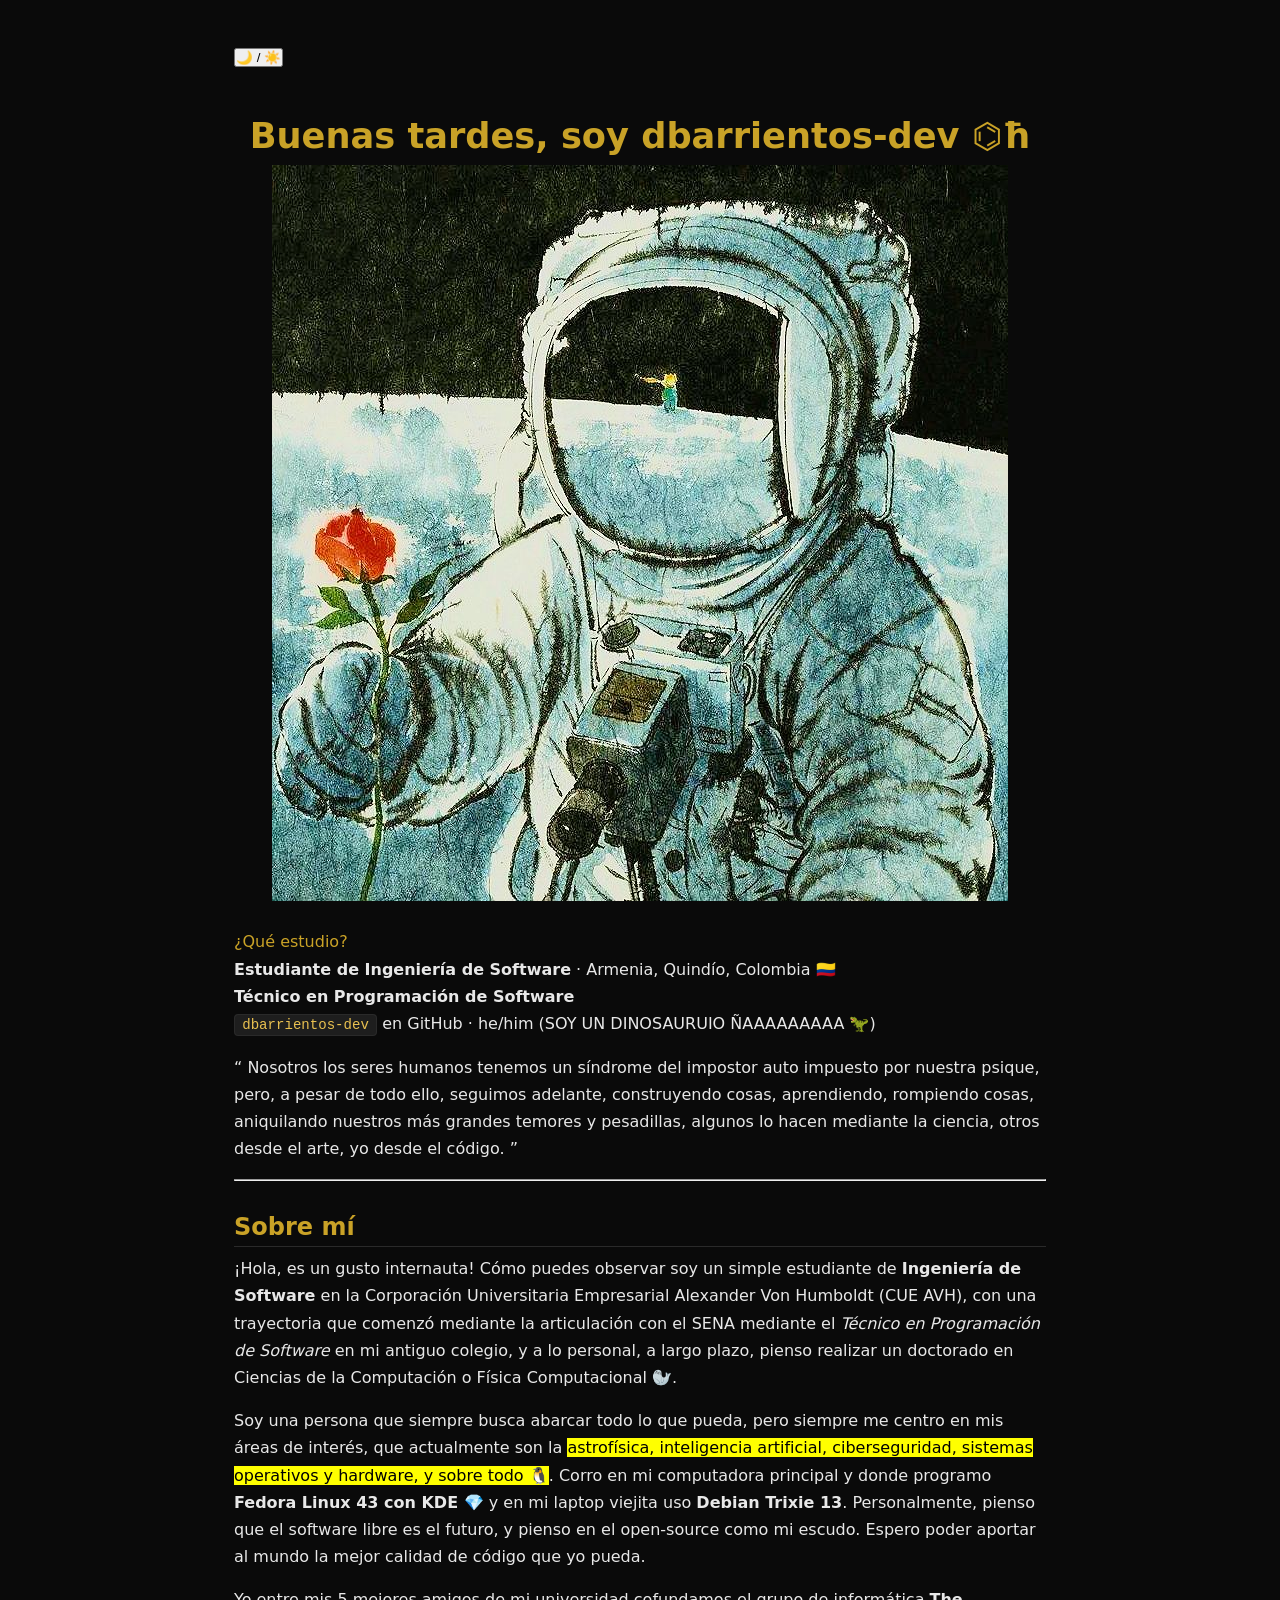
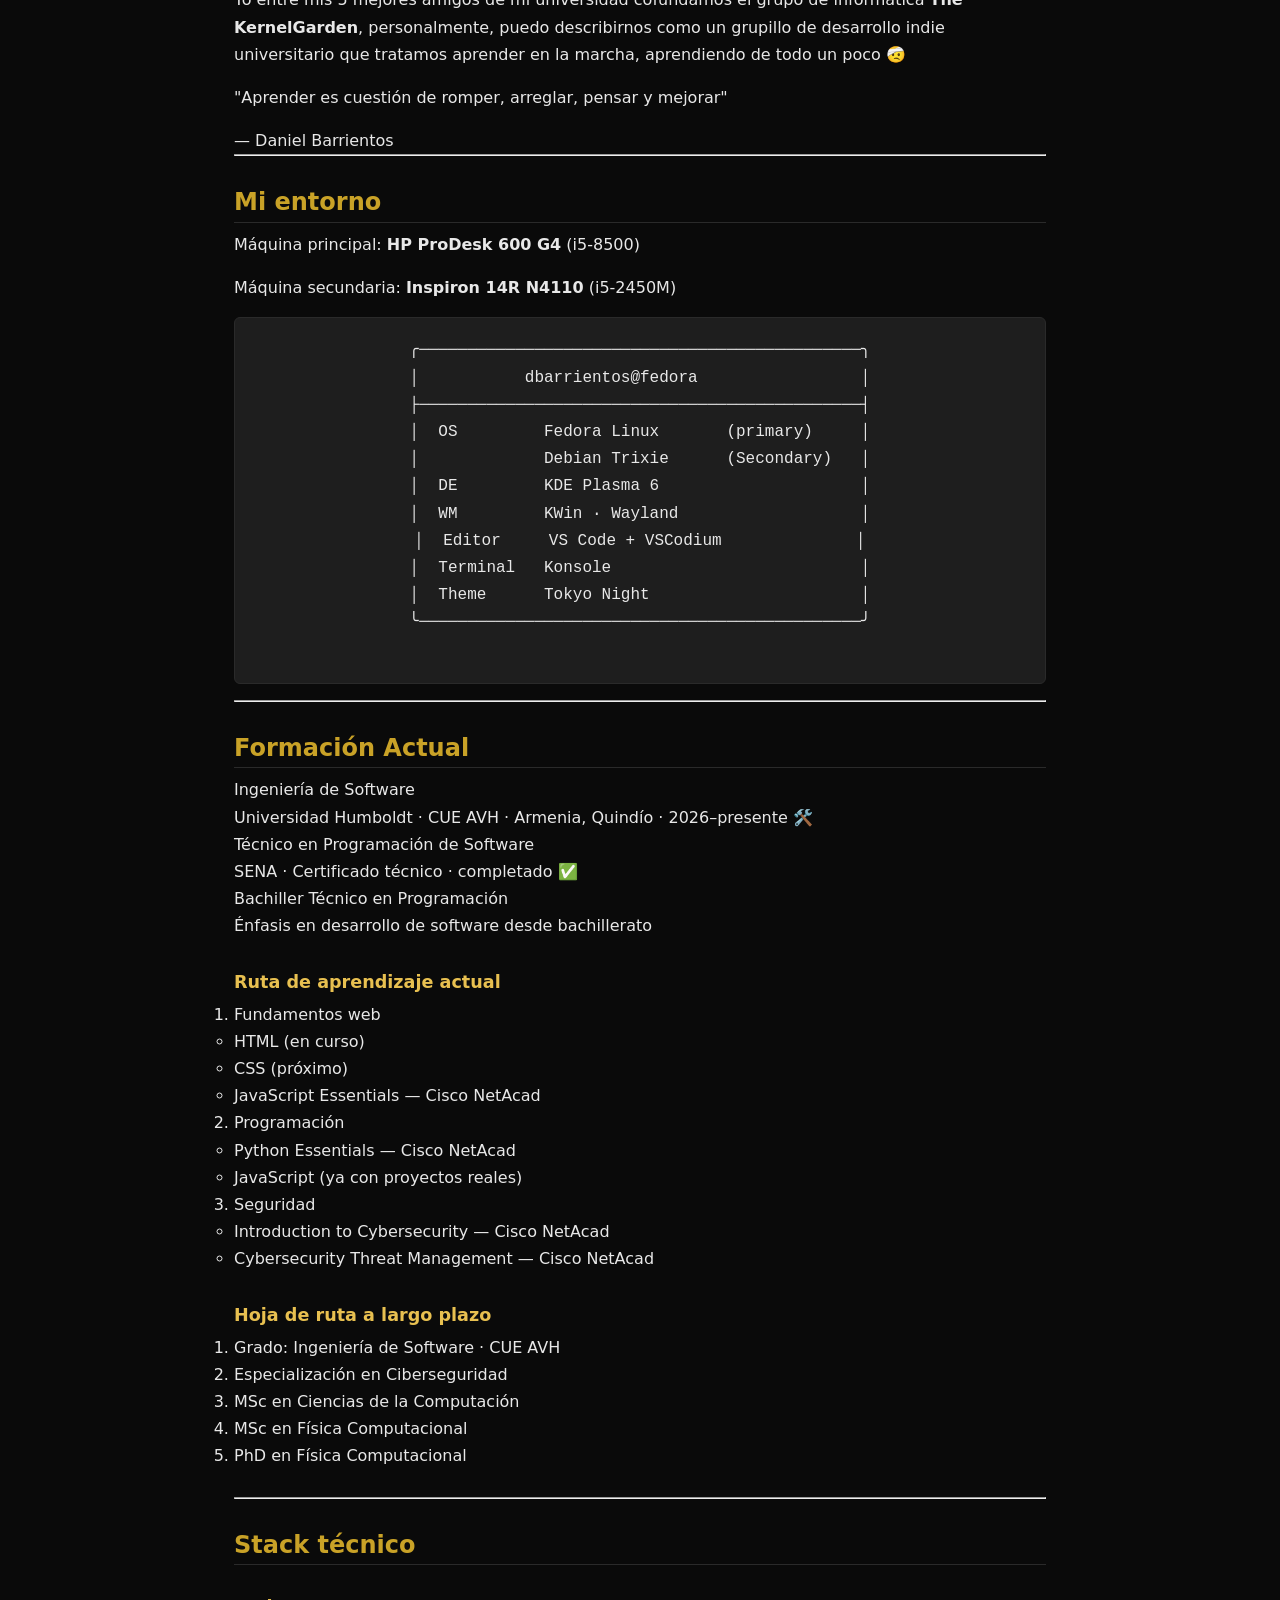
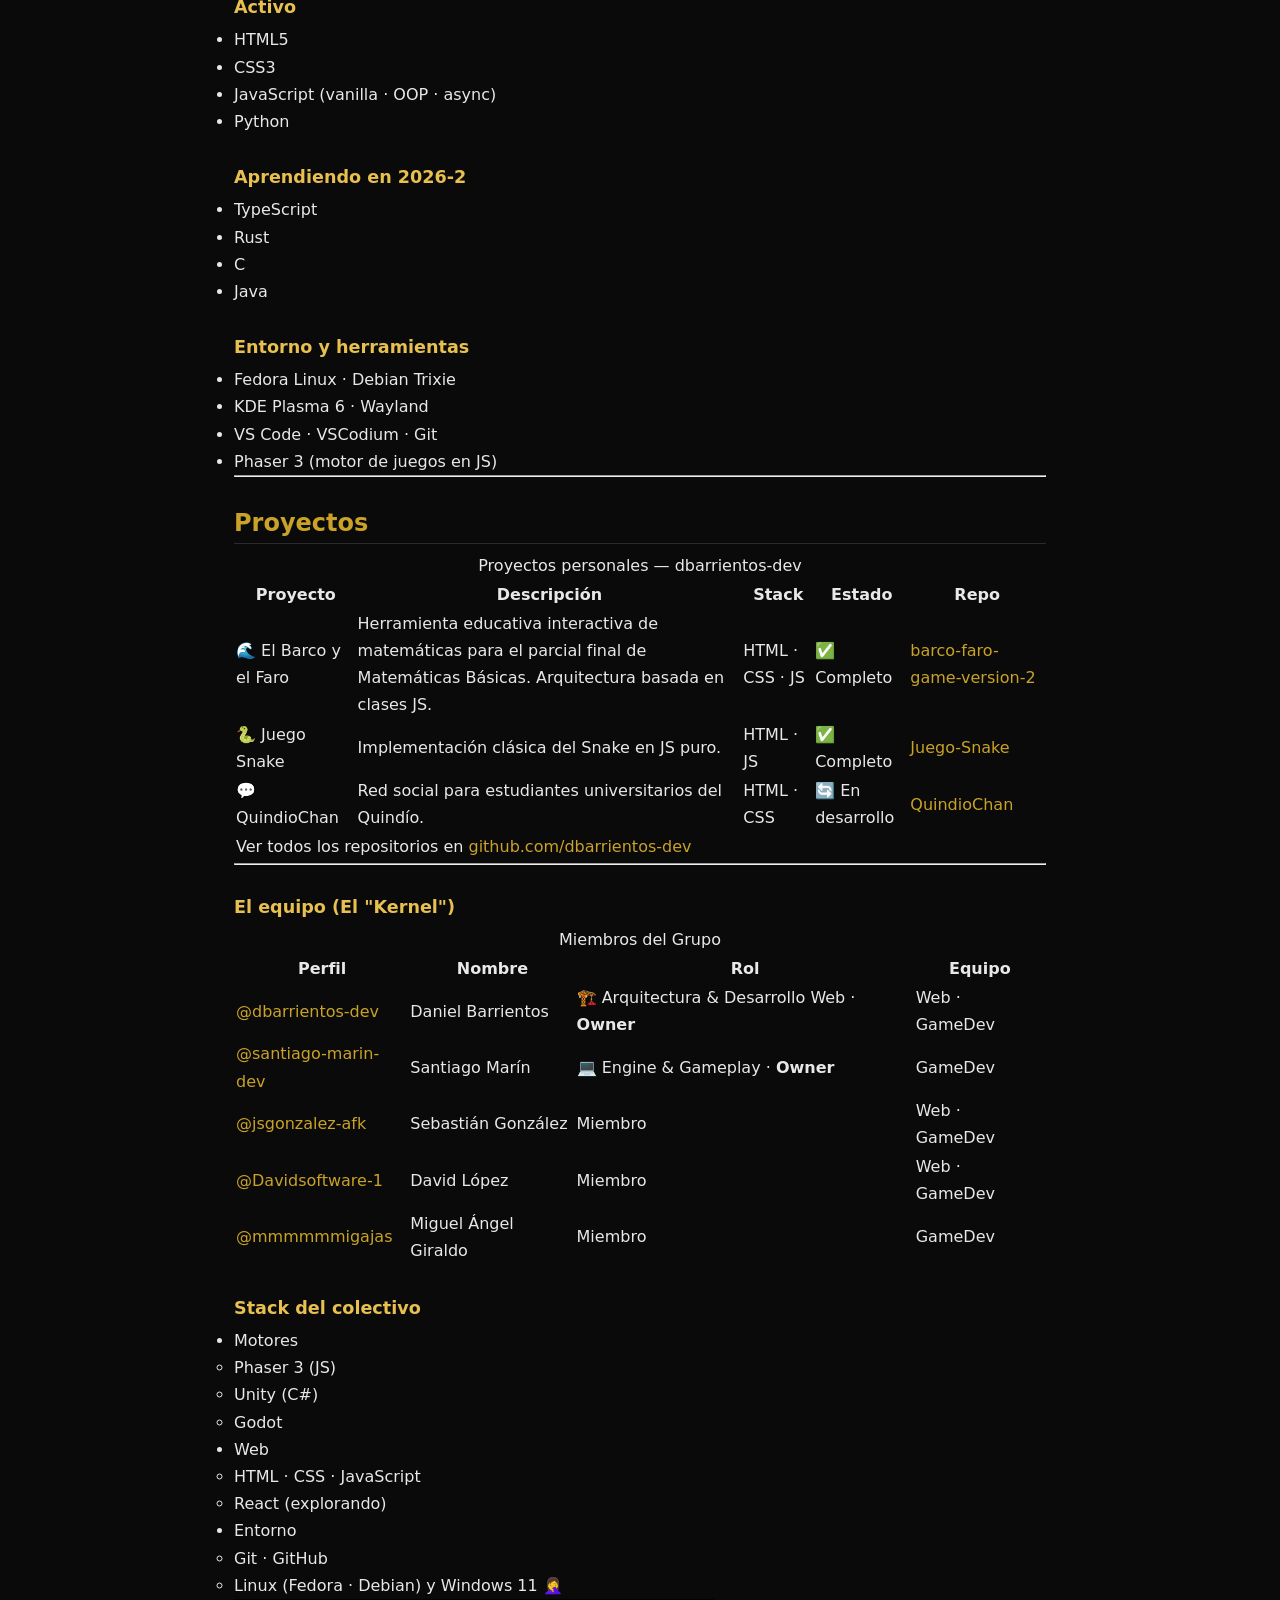
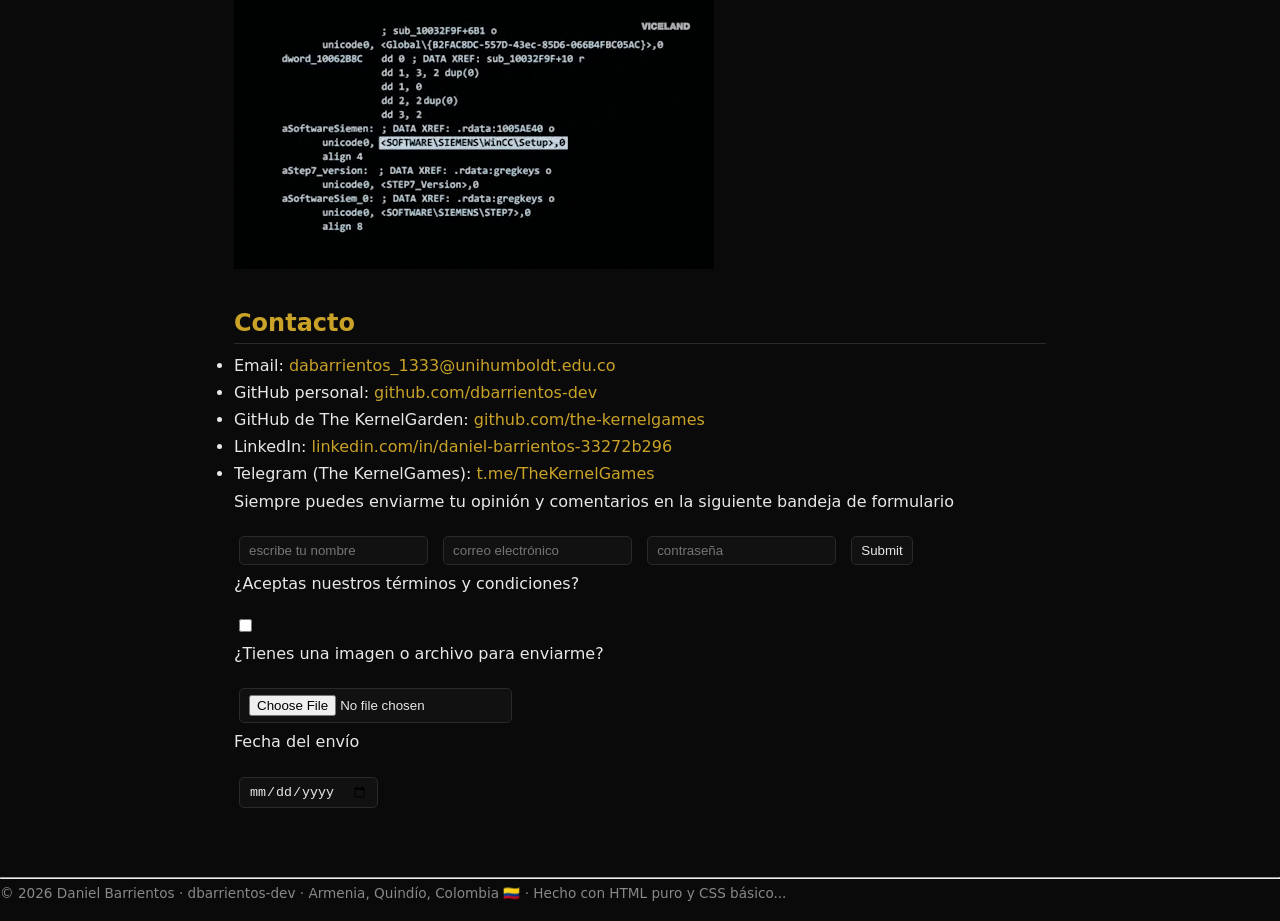
<file: index.html>
<!DOCTYPE html>
<html lang="es">
<head>
  <meta charset="UTF-8">
  <meta name="viewport" content="width=device-width, initial-scale=1.0">
  <meta name="description" content="Estudiante de ingeniería de software interesado en computación, física y sistemas.">
  <title>dbarrientos-dev</title>
  <link rel="stylesheet" href="./css/style.css">
  <link rel="icon" href="./img/2.jpg" type="image/jpeg">
</head>

<body>

  <!-- ═══════════════════════════════════════════
       ENCABEZADO
  ═══════════════════════════════════════════ -->

  <div class="contenedor">

    <h1 title="Mi nombre de usuario en GitHub" class="Miusername">
      dbarrientos-dev<small>⌬ħ</small>
    </h1>

    <p>
      <img src="./img/1.jpg" alt="Imagen de un astronauta con una bella rosa en la luna." class="centrada">

      <!-- Así vinculamos sitios web -->
      <!-- El atributo target es para que Wikipedia se abra en otra pestaña -->
      <br>
      <a
        href="https://es.wikipedia.org/wiki/Ingenier%C3%ADa_de_software"
        target="_blank"
        rel="noopener noreferrer"
        title="Sitio de Wikipedia sobre ingeniería de software"
      >
        ¿Qué estudio?
      </a>

      <br>
      <strong>Estudiante de Ingeniería de Software</strong> · Armenia, Quindío, Colombia 🇨🇴<br>
      <strong>Técnico en Programación de Software</strong><br>
      <code>dbarrientos-dev</code> en GitHub · he/him (SOY UN DINOSAURUIO ÑAAAAAAAAA 🦖)
    </p>

    <p>
      <q>
        Nosotros los seres humanos tenemos un síndrome del impostor auto impuesto por nuestra psique,
        pero, a pesar de todo ello, seguimos adelante, construyendo cosas, aprendiendo, rompiendo cosas, aniquilando nuestros más grandes
        temores y pesadillas, algunos lo hacen mediante la ciencia, otros desde el arte, yo desde el código.
      </q>
      <br>
    </p>

    <hr>

    <!-- ═══════════════════════════════════════════
         INFORMACIÓN PERSONAL
    ═══════════════════════════════════════════ -->

    <h2>Sobre mí</h2>

    <p>
      ¡Hola, es un gusto internauta! Cómo puedes observar soy un simple estudiante de <strong>Ingeniería de Software</strong> en la Corporación Universitaria Empresarial Alexander Von Humboldt (CUE AVH),
      con una trayectoria que comenzó mediante la articulación con el SENA mediante el <em>Técnico en Programación de Software</em> en mi antiguo colegio,
      y a lo personal, a largo plazo, pienso realizar un doctorado en Ciencias de la Computación o Física Computacional 🦭.
    </p>

    <p>
      Soy una persona que siempre busca abarcar todo lo que pueda, pero siempre me centro en mis áreas de interés,
      que actualmente son la <mark>astrofísica, inteligencia artificial, ciberseguridad, sistemas operativos y hardware, y sobre todo 🐧</mark>.
      Corro en mi computadora principal y donde programo <strong>Fedora Linux 43 con KDE 💎</strong> y en mi laptop viejita uso <strong>Debian Trixie 13</strong>.
      Personalmente, pienso que el software libre es el futuro, y pienso en el open-source como mi escudo. Espero poder aportar al mundo la mejor calidad de código que yo pueda.
    </p>

    <p>
      Yo entre mis 5 mejores amigos de mi universidad cofundamos el grupo de informática
      <strong>The KernelGarden</strong>, personalmente, puedo describirnos como un grupillo de desarrollo indie universitario
      que tratamos aprender en la marcha, aprendiendo de todo un poco 🤕
    </p>

    <blockquote>
      <p>
        "Aprender es cuestión de romper, arreglar, pensar y mejorar"
      </p>
      <footer>— Daniel Barrientos</footer>
    </blockquote>

    <hr>

    <!-- ═══════════════════════════════════════════
         SETUP / ENTORNO
    ═══════════════════════════════════════════ -->

    <h2>Mi entorno</h2>

    <p>Máquina principal: <strong>HP ProDesk 600 G4</strong> (i5-8500)</p>
    <p>Máquina secundaria: <strong>Inspiron 14R N4110</strong> (i5-2450M)</p>

    <pre>
╭──────────────────────────────────────────────╮
│           dbarrientos@fedora                 │
├──────────────────────────────────────────────┤
│  OS         Fedora Linux       (primary)     │
│             Debian Trixie      (Secondary)   │
│  DE         KDE Plasma 6                     │
│  WM         KWin · Wayland                   │
│  Editor     VS Code + VSCodium              │
│  Terminal   Konsole                          │
│  Theme      Tokyo Night                      │
╰──────────────────────────────────────────────╯
    </pre>

    <hr>

    <!-- ═══════════════════════════════════════════
         CAMINO AL ÉXITO
    ═══════════════════════════════════════════ -->

    <h2>Formación Actual</h2>

    <dl>
      <dt>Ingeniería de Software</dt>
      <dd>Universidad Humboldt · CUE AVH · Armenia, Quindío · 2026–presente 🛠️</dd>

      <dt>Técnico en Programación de Software</dt>
      <dd>SENA · Certificado técnico · completado ✅</dd>

      <dt>Bachiller Técnico en Programación</dt>
      <dd>Énfasis en desarrollo de software desde bachillerato</dd>
    </dl>

    <h3>Ruta de aprendizaje actual</h3>

    <ol>
      <li>Fundamentos web
        <ul>
          <li>HTML (en curso)</li>
          <li>CSS (próximo)</li>
          <li>JavaScript Essentials — Cisco NetAcad</li>
        </ul>
      </li>
      <li>Programación
        <ul>
          <li>Python Essentials — Cisco NetAcad</li>
          <li>JavaScript (ya con proyectos reales)</li>
        </ul>
      </li>
      <li>Seguridad
        <ul>
          <li>Introduction to Cybersecurity — Cisco NetAcad</li>
          <li>Cybersecurity Threat Management — Cisco NetAcad</li>
        </ul>
      </li>
    </ol>

    <h3>Hoja de ruta a largo plazo</h3>

    <ol>
      <li>Grado: Ingeniería de Software · CUE AVH</li>
      <li>Especialización en Ciberseguridad</li>
      <li>MSc en Ciencias de la Computación</li>
      <li>MSc en Física Computacional</li>
      <li>PhD en Física Computacional</li>
    </ol>

    <br>

    <hr>

    <!-- ═══════════════════════════════════════════
         STACK TÉCNICO
    ═══════════════════════════════════════════ -->

    <h2>Stack técnico</h2>

    <h3>Activo</h3>
    <ul>
      <li>HTML5</li>
      <li>CSS3</li>
      <li>JavaScript (vanilla · OOP · async)</li>
      <li>Python</li>
    </ul>

    <h3>Aprendiendo en 2026-2</h3>
    <ul>
      <li>TypeScript</li>
      <li>Rust</li>
      <li>C</li>
      <li>Java</li>
    </ul>

    <h3>Entorno y herramientas</h3>
    <ul>
      <li>Fedora Linux · Debian Trixie</li>
      <li>KDE Plasma 6 · Wayland</li>
      <li>VS Code · VSCodium · Git</li>
      <li>Phaser 3 (motor de juegos en JS)</li>
    </ul>

    <hr>

    <!-- ═══════════════════════════════════════════
         PROYECTOS PERSONALES
    ═══════════════════════════════════════════ -->

    <h2>Proyectos</h2>

    <table>
      <caption>Proyectos personales — dbarrientos-dev</caption>

      <thead>
        <tr>
          <th>Proyecto</th>
          <th>Descripción</th>
          <th>Stack</th>
          <th>Estado</th>
          <th>Repo</th>
        </tr>
      </thead>

      <tbody>
        <tr>
          <td>🌊 El Barco y el Faro</td>
          <td>
            Herramienta educativa interactiva de matemáticas para el parcial final
            de Matemáticas Básicas. Arquitectura basada en clases JS.
          </td>
          <td>HTML · CSS · JS</td>
          <td>✅ Completo</td>
          <td>
            <a href="https://github.com/dbarrientos-dev/barco-faro-game-version-2" target="_blank" rel="noopener noreferrer">
              barco-faro-game-version-2
            </a>
          </td>
        </tr>

        <tr>
          <td>🐍 Juego Snake</td>
          <td>Implementación clásica del Snake en JS puro.</td>
          <td>HTML · JS</td>
          <td>✅ Completo</td>
          <td>
            <a href="https://github.com/dbarrientos-dev/Juego-Snake" target="_blank" rel="noopener noreferrer">
              Juego-Snake
            </a>
          </td>
        </tr>

        <tr>
          <td>💬 QuindioChan</td>
          <td>
            Red social para estudiantes universitarios del Quindío.
          </td>
          <td>HTML · CSS</td>
          <td>🔄 En desarrollo</td>
          <td>
            <a href="https://github.com/dbarrientos-dev/QuindioChan" target="_blank" rel="noopener noreferrer">
              QuindioChan
            </a>
          </td>
        </tr>
      </tbody>

      <tfoot>
        <tr>
          <td colspan="5">
            Ver todos los repositorios en
            <a href="https://github.com/dbarrientos-dev" target="_blank" rel="noopener noreferrer">
              github.com/dbarrientos-dev
            </a>
          </td>
        </tr>
      </tfoot>
    </table>

    <hr>

    <h3>El equipo (El "Kernel")</h3>

    <table>
      <caption>Miembros del Grupo</caption>

      <thead>
        <tr>
          <th>Perfil</th>
          <th>Nombre</th>
          <th>Rol</th>
          <th>Equipo</th>
        </tr>
      </thead>

      <tbody>
        <tr>
          <td>
            <a href="https://github.com/dbarrientos-dev" target="_blank" rel="noopener noreferrer">
              @dbarrientos-dev
            </a>
          </td>
          <td>Daniel Barrientos</td>
          <td>🏗️ Arquitectura &amp; Desarrollo Web · <strong>Owner</strong></td>
          <td>Web · GameDev</td>
        </tr>

        <tr>
          <td>
            <a href="https://github.com/santiago-marin-dev" target="_blank" rel="noopener noreferrer">
              @santiago-marin-dev
            </a>
          </td>
          <td>Santiago Marín</td>
          <td>💻 Engine &amp; Gameplay · <strong>Owner</strong></td>
          <td>GameDev</td>
        </tr>

        <tr>
          <td>
            <a href="https://github.com/jsgonzalez-afk" target="_blank" rel="noopener noreferrer">
              @jsgonzalez-afk
            </a>
          </td>
          <td>Sebastián González</td>
          <td>Miembro</td>
          <td>Web · GameDev</td>
        </tr>

        <tr>
          <td>
            <a href="https://github.com/Davidsoftware-1" target="_blank" rel="noopener noreferrer">
              @Davidsoftware-1
            </a>
          </td>
          <td>David López</td>
          <td>Miembro</td>
          <td>Web · GameDev</td>
        </tr>

        <tr>
          <td>
            <a href="https://github.com/mmmmmmigajas" target="_blank" rel="noopener noreferrer">
              @mmmmmmigajas
            </a>
          </td>
          <td>Miguel Ángel Giraldo</td>
          <td>Miembro</td>
          <td>GameDev</td>
        </tr>
      </tbody>
    </table>

    <h3>Stack del colectivo</h3>

    <ul>
      <li>Motores
        <ul>
          <li>Phaser 3 (JS)</li>
          <li>Unity (C#)</li>
          <li>Godot</li>
        </ul>
      </li>
      <li>Web
        <ul>
          <li>HTML · CSS · JavaScript</li>
          <li>React (explorando)</li>
        </ul>
      </li>
      <li>Entorno
        <ul>
          <li>Git · GitHub</li>
          <li>Linux (Fedora · Debian) y Windows 11 🤦‍♀️</li>
        </ul>
      </li>
    </ul>

    <img src="./img/code.gif" alt="Animación de código">

    <!-- ═══════════════════════════════════════════
         CONTACTO PERSONAL
    ═══════════════════════════════════════════ -->

    <h2>Contacto</h2>

    <ul>
      <li>
        Email:
        <a href="mailto:dabarrientos_1333@unihumboldt.edu.co">
          dabarrientos_1333@unihumboldt.edu.co
        </a>
      </li>
      <li>
        GitHub personal:
        <a href="https://github.com/dbarrientos-dev" target="_blank" rel="noopener noreferrer">
          github.com/dbarrientos-dev
        </a>
      </li>
      <li>
        GitHub de The KernelGarden:
        <a href="https://github.com/the-kernelgames" target="_blank" rel="noopener noreferrer">
          github.com/the-kernelgames
        </a>
      </li>
      <li>
        LinkedIn:
        <a href="https://linkedin.com/in/daniel-barrientos-33272b296/" target="_blank" rel="noopener noreferrer">
          linkedin.com/in/daniel-barrientos-33272b296
        </a>
      </li>
      <li>
        Telegram (The KernelGames):
        <a href="https://t.me/TheKernelGames" target="_blank" rel="noopener noreferrer">
          t.me/TheKernelGames
        </a>
      </li>
    </ul>

    <!-- minlength es para que exista un mínimo de caracteres que el usuario debe colocar -->
    <p>Siempre puedes enviarme tu opinión y comentarios en la siguiente bandeja de formulario</p>

    <form>
      <input type="text" name="username" placeholder="escribe tu nombre" required minlength="3">
      <input type="email" required name="email" placeholder="correo electrónico">
      <input type="password" required name="password" placeholder="contraseña">
      <input type="submit" name="enviar">
      <p>¿Aceptas nuestros términos y condiciones?</p>
      <input type="checkbox" name="acepto_condiciones">

      <p>¿Tienes una imagen o archivo para enviarme?</p>
      <input type="file" name="file">
      <p>Fecha del envío</p>
      <input type="date" required name="date">
    </form>

  </div>

  <hr>

  <!-- ═══════════════════════════════════════════
       PIE DE PÁGINA
  ═══════════════════════════════════════════ -->

  <p>
    <small>
      © 2026 Daniel Barrientos · dbarrientos-dev ·
      Armenia, Quindío, Colombia 🇨🇴 ·
      Hecho con HTML puro y CSS básico...
    </small>
  </p>

  <script src="./js/main.js"></script>
</body>
</html>
</file>
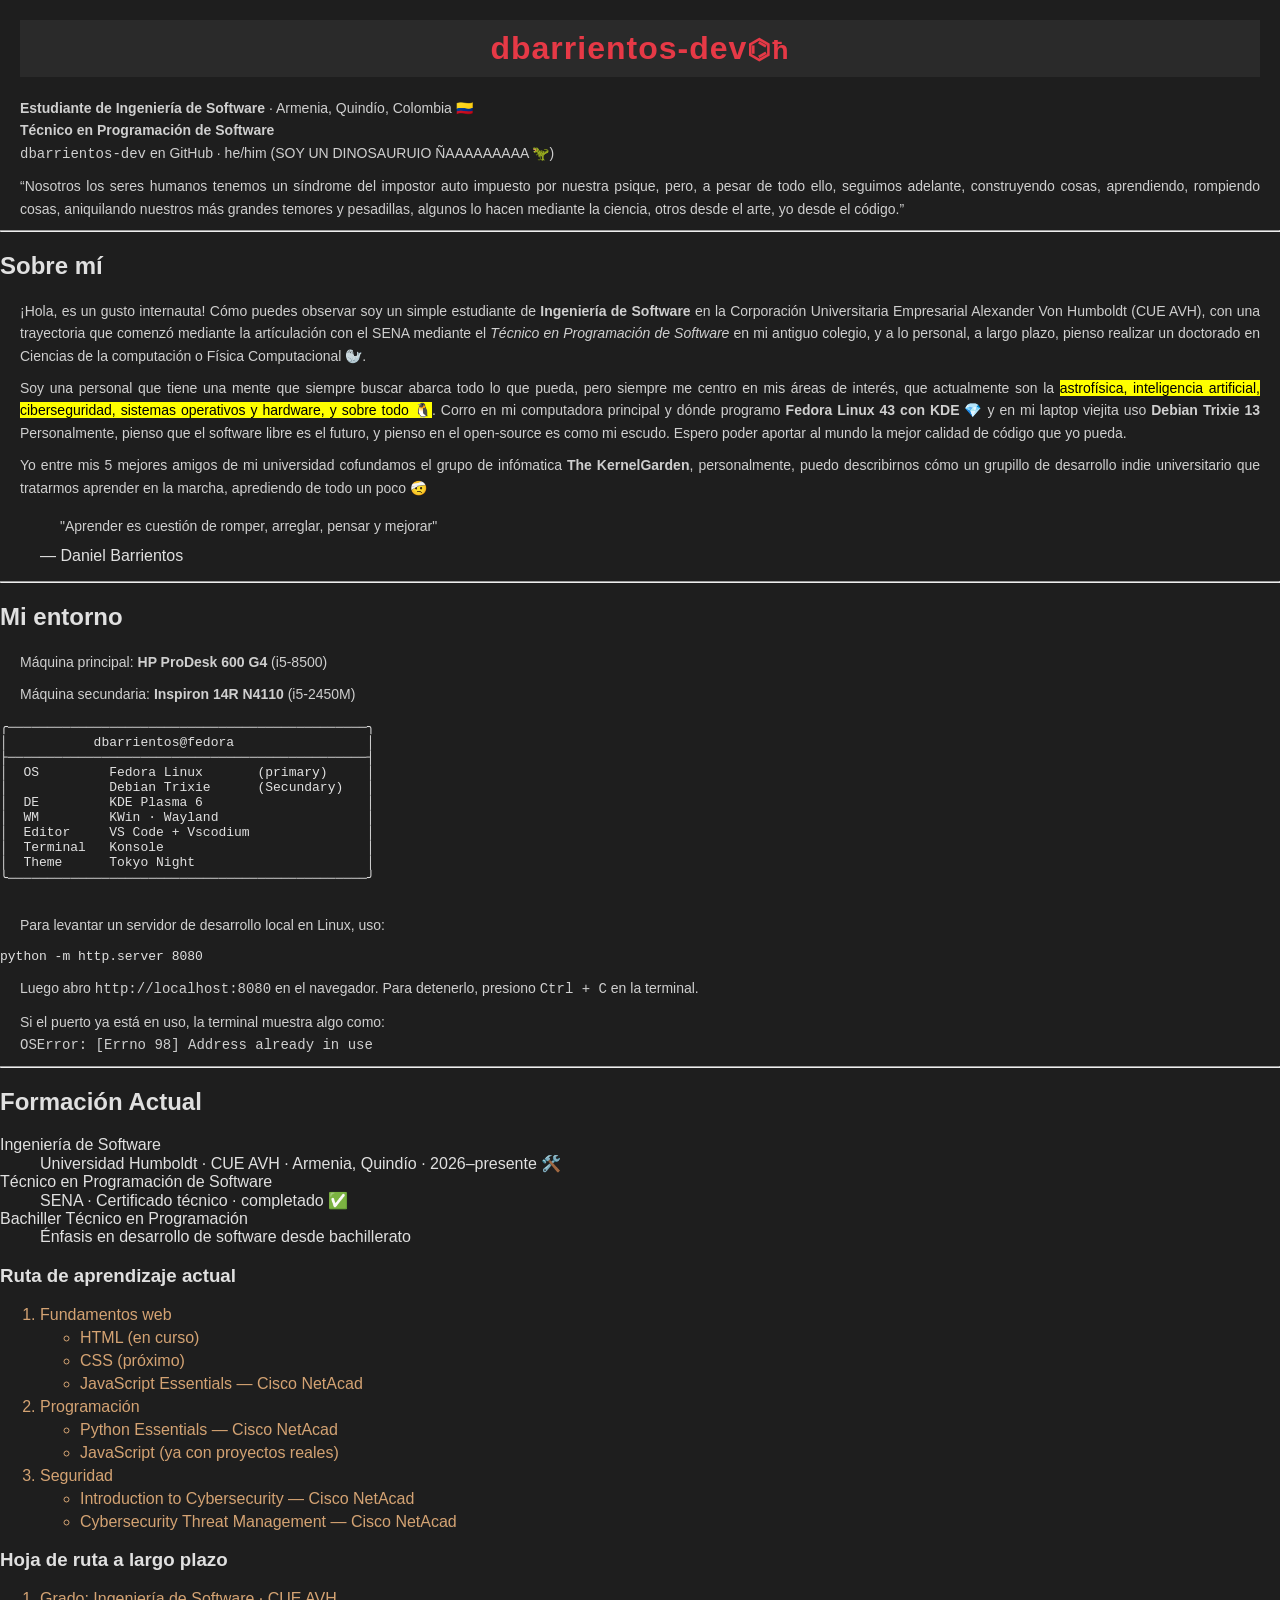
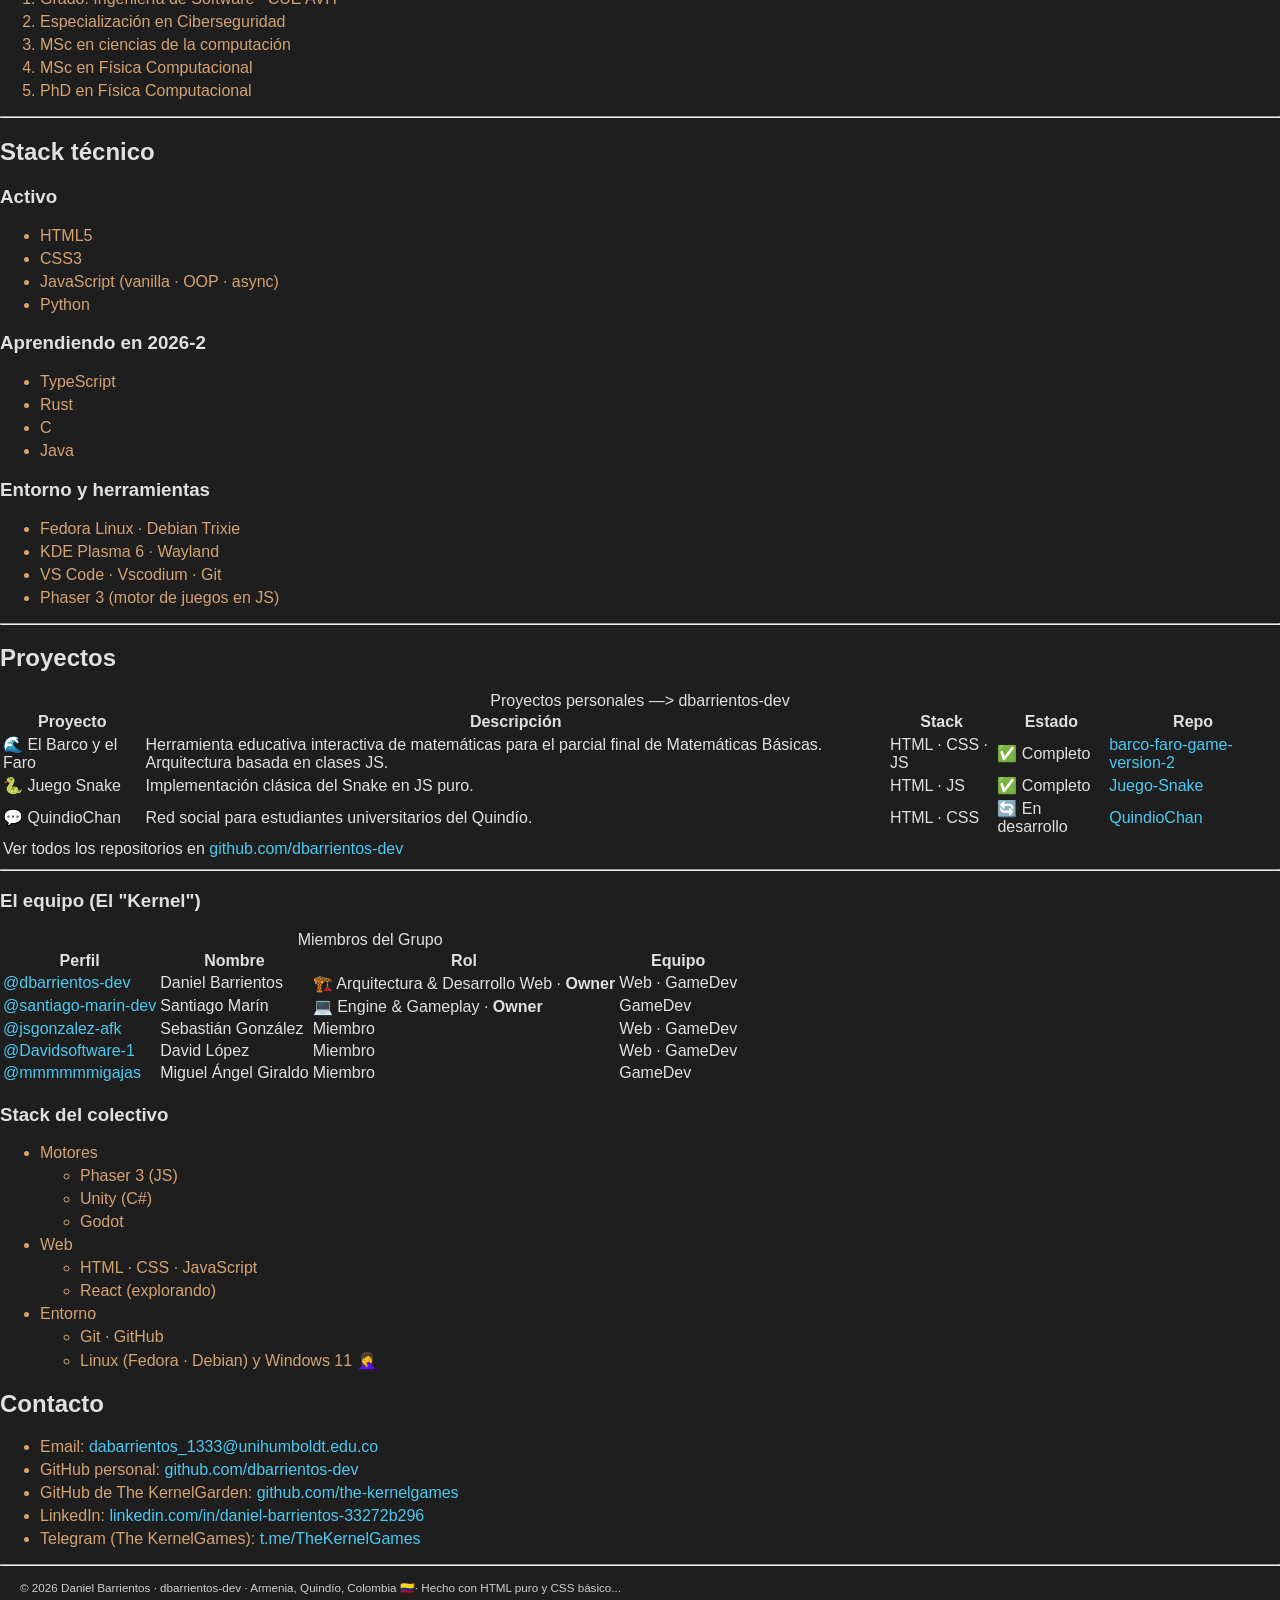
<file: dbarrientos-dev.html>
<!DOCTYPE html>
<html lang="es">
<head>
  <meta charset="UTF-8">
  <meta name="viewport" content="width=device-width, initial-scale=1.0">
  <title>dbarrientos-dev</title>
  <link rel="stylesheet" href="style.css">
</head>
<body>

  <!-- ═══════════════════════════════════════════
       ENCABEZADO 
  ═══════════════════════════════════════════ -->

  <h1>dbarrientos-dev<small>⌬ħ</small></h1>
  <p>

    <strong>Estudiante de Ingeniería de Software</strong> · Armenia, Quindío, Colombia 🇨🇴<br>
    <strong>Técnico en Programación de Software</strong><br>
    <code>dbarrientos-dev</code> en GitHub · he/him (SOY UN DINOSAURUIO ÑAAAAAAAAA 🦖)
  </p>

  <p>
    <q>Nosotros los seres humanos tenemos un síndrome del impostor auto impuesto por nuestra psique, 
      pero, a pesar de todo ello, seguimos adelante, construyendo cosas, aprendiendo, rompiendo cosas, aniquilando nuestros más grandes
      temores y pesadillas, algunos lo hacen mediante la ciencia, otros desde el arte, yo desde el código.</q><br>
  </p>


  <hr>

  <!-- ═══════════════════════════════════════════
       Infomación personal
  ═══════════════════════════════════════════ -->

  <h2>Sobre mí</h2>

  <p>
    ¡Hola, es un gusto internauta! Cómo puedes observar soy un simple estudiante de <strong>Ingeniería de Software</strong> en la Corporación Universitaria Empresarial Alexander Von Humboldt (CUE AVH),
    con una trayectoria que comenzó mediante la artículación con el SENA mediante el <em>Técnico en Programación de Software</em> en mi antiguo colegio, 
    y a lo personal, a largo plazo, pienso realizar un doctorado en Ciencias de la computación o Física Computacional 🦭.
  </p>

  <p>
    Soy una personal que tiene una mente que siempre buscar abarca todo lo que pueda, pero siempre me centro en mis áreas de interés, 
    que actualmente son la <mark>astrofísica, inteligencia artificial, ciberseguridad, sistemas operativos y hardware, y sobre todo 🐧</mark>.
    Corro en mi computadora principal y dónde programo <strong>Fedora Linux 43 con KDE 💎</strong> y en mi laptop viejita uso <strong>Debian Trixie 13</strong>
    Personalmente, pienso que el software libre es el futuro, y pienso en el open-source es como mi escudo. Espero poder aportar al mundo la mejor calidad de código que yo pueda.
  </p>

  <p>
    Yo entre mis 5 mejores amigos de mi universidad cofundamos el grupo de infómatica  
    <strong>The KernelGarden</strong>, personalmente, puedo describirnos cómo un grupillo de desarrollo indie universitario
    que tratarmos aprender en la marcha, aprediendo de todo un poco 🤕
  </p>

  <blockquote>
    <p>
      "Aprender es cuestión de romper, arreglar, pensar y mejorar"
    </p>
    <footer>— Daniel Barrientos</footer>
  </blockquote>

  <hr>

  <!-- ═══════════════════════════════════════════
       SETUP / ENTORNO
  ═══════════════════════════════════════════ -->

  <h2>Mi entorno</h2>

  <p>Máquina principal: <strong>HP ProDesk 600 G4</strong> (i5-8500)</p>
  <p>Máquina secundaria: <strong>Inspiron 14R N4110</strong> (i5-2450M)</p>


  <pre>
╭──────────────────────────────────────────────╮
│           dbarrientos@fedora                 │
├──────────────────────────────────────────────┤
│  OS         Fedora Linux       (primary)     │
│             Debian Trixie      (Secundary)   │
│  DE         KDE Plasma 6                     │
│  WM         KWin · Wayland                   │
│  Editor     VS Code + Vscodium               │ 
│  Terminal   Konsole                          │
│  Theme      Tokyo Night                      │
╰──────────────────────────────────────────────╯
  </pre>

  <p>
    Para levantar un servidor de desarrollo local en Linux, uso:
  </p>

  <pre><code>python -m http.server 8080</code></pre>

  <p>
    Luego abro <code>http://localhost:8080</code> en el navegador.
    Para detenerlo, presiono <kbd>Ctrl + C</kbd> en la terminal.
  </p>

  <p>
    Si el puerto ya está en uso, la terminal muestra algo como:<br>
    <samp>OSError: [Errno 98] Address already in use</samp>
  </p>

  <hr>

  <!-- ═══════════════════════════════════════════
       CAMINO AL ÉXITO
  ═══════════════════════════════════════════ -->

  <h2>Formación Actual</h2>

  <dl>
    <dt>Ingeniería de Software</dt>
    <dd>Universidad Humboldt · CUE AVH · Armenia, Quindío · 2026–presente 🛠️</dd>

    <dt>Técnico en Programación de Software</dt>
    <dd>SENA · Certificado técnico · completado ✅</dd>

    <dt>Bachiller Técnico en Programación</dt>
    <dd>Énfasis en desarrollo de software desde bachillerato</dd>
  </dl>

  <h3>Ruta de aprendizaje actual</h3>

  <ol>
    <li>Fundamentos web
      <ul>
        <li>HTML (en curso)</li>
        <li>CSS (próximo)</li>
        <li>JavaScript Essentials — Cisco NetAcad</li>
      </ul>
    </li>
    <li>Programación
      <ul>
        <li>Python Essentials — Cisco NetAcad</li>
        <li>JavaScript (ya con proyectos reales)</li>
      </ul>
    </li>
    <li>Seguridad
      <ul>
        <li>Introduction to Cybersecurity — Cisco NetAcad</li>
        <li>Cybersecurity Threat Management — Cisco NetAcad</li>
      </ul>
    </li>
  </ol>

  <h3>Hoja de ruta a largo plazo</h3>

  <ol>
    <li>Grado: Ingeniería de Software · CUE AVH</li>
    <li>Especialización en Ciberseguridad</li>
    <li>MSc en ciencias de la computación</li>
    <li>MSc en Física Computacional</li>
    <li>PhD en Física Computacional</li>
  </ol>

  <hr>

  <!-- ═══════════════════════════════════════════
       STACK TÉCNICO
  ═══════════════════════════════════════════ -->

  <h2>Stack técnico</h2>

  <h3>Activo</h3>
  <ul>
    <li>HTML5</li>
    <li>CSS3</li>
    <li>JavaScript (vanilla · OOP · async)</li>
    <li>Python</li>
  </ul>

  <h3>Aprendiendo en 2026-2</h3>
  <ul>
    <li>TypeScript</li>
    <li>Rust</li>
    <li>C</li>
    <li>Java</li>
  </ul>

  <h3>Entorno y herramientas</h3>
  <ul>
    <li>Fedora Linux · Debian Trixie</li>
    <li>KDE Plasma 6 · Wayland</li>
    <li>VS Code · Vscodium · Git</li>
    <li>Phaser 3 (motor de juegos en JS)</li>
  </ul>

  <hr>

  <!-- ═══════════════════════════════════════════
       PROYECTOS PERSONALES
  ═══════════════════════════════════════════ -->

  <h2>Proyectos</h2>

  <table>
    <caption>Proyectos personales —> dbarrientos-dev</caption>

    <thead>
      <tr>
        <th>Proyecto</th>
        <th>Descripción</th>
        <th>Stack</th>
        <th>Estado</th>
        <th>Repo</th>
      </tr>
    </thead>

    <tbody>

      <tr>
        <td>🌊 El Barco y el Faro</td>
        <td>
          Herramienta educativa interactiva de matemáticas para el parcial final
          de Matemáticas Básicas. Arquitectura basada en clases JS.
        </td>
        <td>HTML · CSS · JS</td>
        <td>✅ Completo</td>
        <td>
          <a href="https://github.com/dbarrientos-dev/barco-faro-game-version-2" target="_blank">
            barco-faro-game-version-2
          </a>
        </td>
      </tr>

      <tr>
        <td>🐍 Juego Snake</td>
        <td>Implementación clásica del Snake en JS puro.</td>
        <td>HTML · JS</td>
        <td>✅ Completo</td>
        <td>
          <a href="https://github.com/dbarrientos-dev/Juego-Snake" target="_blank">
            Juego-Snake
          </a>
        </td>
      </tr>

      <tr>
        <td>💬 QuindioChan</td>
        <td>
          Red social para estudiantes universitarios del Quindío.
        </td>
        <td>HTML · CSS</td>
        <td>🔄 En desarrollo</td>
        <td>
          <a href="https://github.com/dbarrientos-dev/QuindioChan" target="_blank">
            QuindioChan
          </a>
        </td>
      </tr>
    </tbody>

    <tfoot>
      <tr>
        <td colspan="5">
          Ver todos los repositorios en
          <a href="https://github.com/dbarrientos-dev" target="_blank">
            github.com/dbarrientos-dev
          </a>
        </td>
      </tr>
    </tfoot>
  </table>
  <hr>

  <h3>El equipo (El "Kernel")</h3>

  <table>
    <caption>Miembros del Grupo</caption>

    <thead>
      <tr>
        <th>Perfil</th>
        <th>Nombre</th>
        <th>Rol</th>
        <th>Equipo</th>
      </tr>
    </thead>

    <tbody>
      <tr>
        <td>
          <a href="https://github.com/dbarrientos-dev" target="_blank">
            @dbarrientos-dev
          </a>
        </td>
        <td>Daniel Barrientos</td>
        <td>🏗️ Arquitectura &amp; Desarrollo Web · <strong>Owner</strong></td>
        <td>Web · GameDev</td>
      </tr>

      <tr>
        <td>
          <a href="https://github.com/santiago-marin-dev" target="_blank">
            @santiago-marin-dev
          </a>
        </td>
        <td>Santiago Marín</td>
        <td>💻 Engine &amp; Gameplay · <strong>Owner</strong></td>
        <td>GameDev</td>
      </tr>

      <tr>
        <td>
          <a href="https://github.com/jsgonzalez-afk" target="_blank">
            @jsgonzalez-afk
          </a>
        </td>
        <td>Sebastián González</td>
        <td>Miembro</td>
        <td>Web · GameDev</td>
      </tr>

      <tr>
        <td>
          <a href="https://github.com/Davidsoftware-1" target="_blank">
            @Davidsoftware-1
          </a>
        </td>
        <td>David López</td>
        <td>Miembro</td>
        <td>Web · GameDev</td>
      </tr>

      <tr>
        <td>
          <a href="https://github.com/mmmmmmigajas" target="_blank">
            @mmmmmmigajas
          </a>
        </td>
        <td>Miguel Ángel Giraldo</td>
        <td>Miembro</td>
        <td>GameDev</td>
      </tr>
    </tbody>
  </table>

  <h3>Stack del colectivo</h3>

  <ul>
    <li>Motores
      <ul>
        <li>Phaser 3 (JS)</li>
        <li>Unity (C#)</li>
        <li>Godot</li>
      </ul>
    </li>
    <li>Web
      <ul>
        <li>HTML · CSS · JavaScript</li>
        <li>React (explorando)</li>
      </ul>
    </li>
    <li>Entorno
      <ul>
        <li>Git · GitHub</li>
        <li>Linux (Fedora · Debian) y Windows 11 🤦‍♀️</li>
      </ul>
    </li>
  </ul>

  <!-- ═══════════════════════════════════════════
       CONTACTO PERSONAL
  ═══════════════════════════════════════════ -->

  <h2>Contacto</h2>

  <ul>
    <li>
      Email:
      <a href="mailto:dabarrientos_1333@unihumboldt.edu.co">
        dabarrientos_1333@unihumboldt.edu.co
      </a>
    </li>
    <li>
      GitHub personal:
      <a href="https://github.com/dbarrientos-dev" target="_blank">
        github.com/dbarrientos-dev
      </a>
    </li>
    <li>
      GitHub de The KernelGarden:
      <a href="https://github.com/the-kernelgames" target="_blank">
        github.com/the-kernelgames
      </a>
    </li>
    <li>
      LinkedIn:
      <a href="https://linkedin.com/in/daniel-barrientos-33272b296/" target="_blank">
        linkedin.com/in/daniel-barrientos-33272b296
      </a>
    </li>
    <li>
      Telegram (The KernelGames):
      <a href="https://t.me/TheKernelGames" target="_blank">
        t.me/TheKernelGames
      </a>
    </li>
  </ul>

  <hr>

  <!-- ═══════════════════════════════════════════
       PIE DE PÁGINA
  ═══════════════════════════════════════════ -->

  <p>
    <small>
      © 2026 Daniel Barrientos · dbarrientos-dev ·
      Armenia, Quindío, Colombia 🇨🇴·
      Hecho con HTML puro y CSS básico...
    </small>
  </p>

</body>
</html>
</file>
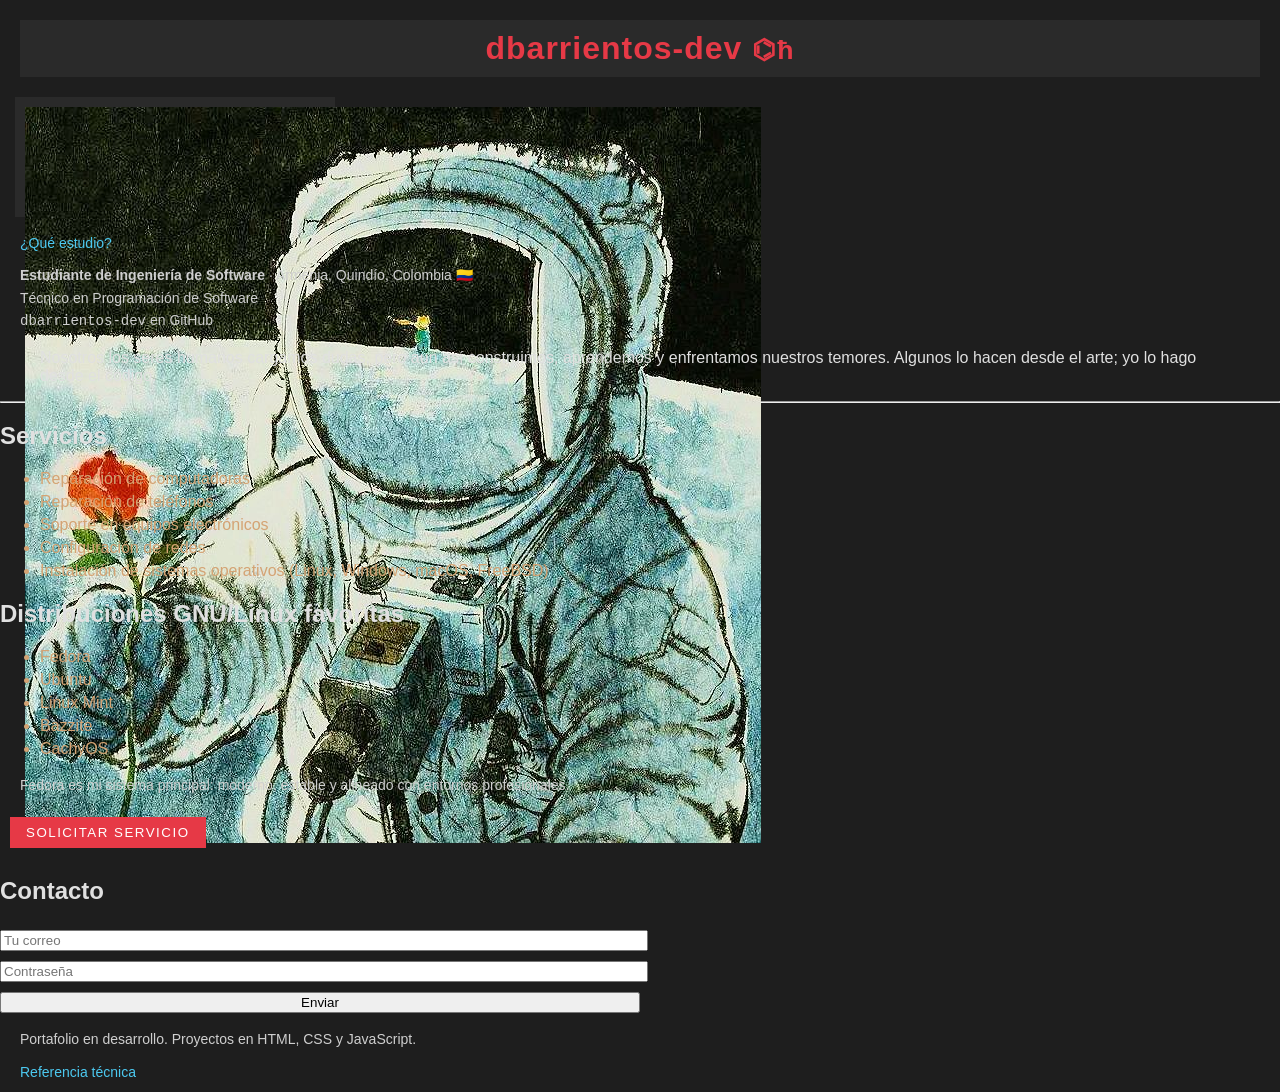
<file: repaso.html>
<!DOCTYPE html>
<html lang="es">
<head>
    <meta charset="UTF-8">
    <title>dbarrientos-dev</title>
    <link rel="stylesheet" href="style.css">
</head>

<body>

    <h1 title="Mi usuario en GitHub">dbarrientos-dev <small>⌬ħ</small></h1>

    <div class="imagen">
        <img src="./img/1.jpg" alt="Astronauta sosteniendo una rosa en la luna">
    </div>

    <p>
        <a href="https://es.wikipedia.org/wiki/Ingenier%C3%ADa_de_software" target="_blank" title="Sobre ingeniería de software">
            ¿Qué estudio?
        </a>
    </p>

    <p>
        <strong>Estudiante de Ingeniería de Software</strong> · Armenia, Quindío, Colombia 🇨🇴<br>
        Técnico en Programación de Software<br>
        <code>dbarrientos-dev</code> en GitHub
    </p>

    <blockquote>
        Nosotros los seres humanos cargamos dudas, pero aun así construimos, aprendemos y enfrentamos nuestros temores. 
        Algunos lo hacen desde el arte; yo lo hago desde el código.
    </blockquote>

    <hr>

    <h2>Servicios</h2>
    <ul>
        <li>Reparación de computadoras</li>
        <li>Reparación de teléfonos</li>
        <li>Soporte en equipos electrónicos</li>
        <li>Configuración de redes</li>
        <li>Instalación de sistemas operativos (Linux, Windows, macOS, FreeBSD)</li>
    </ul>

    <h2>Distribuciones GNU/Linux favoritas</h2>
    <ul>
        <li>Fedora</li>
        <li>Ubuntu</li>
        <li>Linux Mint</li>
        <li>Bazzite</li>
        <li>CachyOS</li>
    </ul>

    <p>
        Fedora es mi sistema principal: moderno, estable y alineado con entornos profesionales.
    </p>

    <button>Solicitar servicio</button>

    <h2>Contacto</h2>
    <form>
        <input type="email" name="email" placeholder="Tu correo" required>
        <input type="password" name="password" placeholder="Contraseña" required>
        <input type="submit" value="Enviar">
    </form>

    <p>
        Portafolio en desarrollo. Proyectos en HTML, CSS y JavaScript.
    </p>

    <p>
        <a href="https://www.wikipedia.com" target="_blank">Referencia técnica</a>
    </p>

</body>
</html>
</file>
<file: css/style.css>
@font-face {
  font-family: "Montserrat";
  src: url(./fonts/Montserrat-Light.ttf) format("truetype");
  font-weight: 300;
}

@font-face {
  font-family: "Montserrat";
  src: url(./fonts/Montserrat-Regular.ttf) format("truetype");
  font-weight: 400;
}

@font-face {
  font-family: "Montserrat";
  src: url(./fonts/Montserrat-Bold.ttf) format("truetype");
  font-weight: 700;
}

@font-face {
  font-family: "Montserrat";
  src: url(./fonts/Montserrat-ExtraBold.ttf) format("truetype");
  font-weight: 800;
}

@font-face {
  font-family: "Montserrat";
  src: url(./fonts/Montserrat-Black.ttf) format("truetype");
  font-weight: 900;
}

/* ═══════════════════════════════════════
   VARIABLES
═══════════════════════════════════════ */

:root {
  --negro: #0a0a0a;
  --superficie: #111;
  --tarjeta: #1a1a1a;
  --borde: #2a2a2a;
  --oro: #c9a227;
  --oro-claro: #e8c050;
  --oro-opaco: #c9a22740;
  --texto: #e8e8e8;
  --texto-suave: #888;
  --code-bg: #1e1e1e;
}

/* ═══════════════════════════════════════
   RESET + BASE
═══════════════════════════════════════ */

* {
  box-sizing: border-box;
  margin: 0;
  padding: 0;
}

body {
  background-color: var(--negro);
  color: var(--texto);
  font-family: 'Segoe UI', system-ui, sans-serif;
  font-size: 16px;
  line-height: 1.7;
}


/* ═══════════════════════════════════════
   LAYOUT
═══════════════════════════════════════ */

.contenedor {
  max-width: 860px;
  margin: 0 auto;
  padding: 2rem 1.5rem 4rem;
}


/* ═══════════════════════════════════════
   TIPOGRAFÍA
═══════════════════════════════════════ */

h1, h2, h3 {
  color: var(--oro);
  font-weight: 700;
  line-height: 1.2;
  margin-top: 2rem;
  margin-bottom: 0.5rem;
}

h1 { font-size: 2.2rem; }

h2 {
  font-size: 1.5rem;
  border-bottom: 1px solid var(--borde);
  padding-bottom: 0.3rem;
}

h3 {
  font-size: 1.1rem;
  color: var(--oro-claro);
}

p {
  margin-bottom: 1rem;
}

small {
  color: var(--texto-suave);
  font-size: 0.85rem;
}


/* ═══════════════════════════════════════
   ENLACES
═══════════════════════════════════════ */

a {
  color: var(--oro);
  text-decoration: none;
}

a:hover {
  color: var(--oro-claro);
  text-decoration: underline;
}


/* ═══════════════════════════════════════
   COMPONENTES
═══════════════════════════════════════ */

/* Tarjeta en vez de div global */
.card {
  background: var(--tarjeta);
  border: 1px solid var(--borde);
  border-radius: 10px;
  padding: 1rem;
  margin: 1rem 0;
}

/* Inputs coherentes con el tema */
input {
  margin: 5px;
  padding: 6px 9px;
  border: 1px solid var(--borde);
  background: var(--superficie);
  color: var(--texto);
  border-radius: 5px;
}

/* Caja de prueba */
.box {
  width: 100px;
  height: 100px;
  background: var(--oro);
  margin: 10px;
  padding: 25px;
  border: 2px solid var(--borde);
}


/* ═══════════════════════════════════════
   CÓDIGO
═══════════════════════════════════════ */

code {
  background-color: var(--code-bg);
  color: var(--oro-claro);
  font-family: 'Cascadia Code', monospace;
  font-size: 0.88rem;
  padding: 0.15rem 0.45rem;
  border-radius: 4px;
  border: 1px solid var(--borde);
}

pre {
  background-color: var(--code-bg);
  border: 1px solid var(--borde);
  border-radius: 6px;
  padding: 1.2rem 1.5rem;
  overflow-x: auto;
  margin: 1rem 0;
}

pre code {
  background: none;
  border: none;
  padding: 0;
  color: var(--texto);
}


/* ═══════════════════════════════════════
   IMÁGENES
═══════════════════════════════════════ */

.centrada {
  display: block;
  margin: 0 auto;
  max-width: 100%;
  height: auto;
}

/* ═══════════════════════════════════════
  NOMBRE DE USUARIO DE DANIEL BARRIENTOS EN GITHUB
═══════════════════════════════════════ */

.Miusername {
  text-align: center;
}


/* ═══════════════════════════════════════
   ZONA DE MI SETUP EN CODE
═══════════════════════════════════════ */


pre {
  text-align: center;
}


/* ═══════════════════════════════════════
   MODO OSCURO
═══════════════════════════════════════ */

.light-mode {
  background-color: #ffffff;
  color: #111;
}
</file>
<file: style.css>
body {
    background-color: #1e1e1e; /* color de fondo de toda la página */
    color: #e0e0e0; /* color de texto por defecto */
    font-family: "Montserrat", sans-serif; /* tipo de letra */
    margin: 0; /* elimina márgenes por defecto del navegador */
}

/* Texto general */
p {
    color: #cfcfcf; /* color del texto */
    font-size: 14px; /* tamaño de letra */
    font-weight: 400; /* grosor de la letra */
    font-style: normal; /* estilo (normal o cursiva) */
    text-align: justify; /* alinea el texto en ambos lados */
    line-height: 1.6; /* espacio entre líneas */
    margin: 10px 20px; /* espacio externo (arriba/abajo - lados) */
}

/* Título principal */
h1 {
    background-color: #2a2a2a; /* fondo del título */
    color: #e63946; /* color del texto */
    text-align: center; /* alineación */
    font-weight: 800; /* grosor */
    letter-spacing: 1px; /* espacio entre letras */
    margin: 20px; /* separación externa */
    padding: 10px; /* espacio interno */
}

/* Listas */
li {
    color: #d4a373; /* color del texto */
    margin: 5px 0; /* separación entre elementos */
}

/* Texto en línea */
span {
    color: #f1f1f1; /* color del texto */
}

/* Clase: contenido electrónico */
.electronico {
    color: #9d4edd; /* color del texto */
    font-style: normal; /* estilo de letra */
    font-weight: 600; /* grosor */
}

/* ID importante */
#sistema-Nuevo {
    color: #ff4d6d; /* color del texto */
    text-transform: capitalize; /* primera letra en mayúscula */
    font-weight: 700; /* grosor */
}

/* Enlaces */
a {
    color: #4cc9f0; /* color del enlace */
    text-decoration: none; /* quitar subrayado */
}

a:hover {
    text-decoration: underline; /* subrayado al pasar el mouse */
}

/* Botones */
button {
    letter-spacing: 1.5px; /* espacio entre letras */
    text-transform: uppercase; /* todo en mayúscula */
    padding: 8px 16px; /* espacio interno */
    border: none; /* sin borde */
    background-color: #e63946; /* color de fondo */
    color: white; /* color del texto */
    cursor: pointer; /* cambia el cursor */
    margin: 10px; /* separación externa */
}

button:hover {
    background-color: #c1121f; /* color al pasar el mouse */
}

div {
    background-color: #2a2a2a; /* fondo del contenedor */
    width: 300px; /* ancho */
    height: 100px; /* alto */
    margin: 15px; /* separación entre cajas */
    padding: 10px; /* espacio interno */
}

input {
    width: 50%; /* ancho relativo al contenedor */
    height: 50%; /* alto relativo */
    margin: 5px 0; /* separación */
}

/* Formulario */
.formulario {
    background: #283618; /* color de fondo */
    padding: 30px; /* espacio interno */
    margin: 20px; /* separación externa */
}

/* Inputs del formulario */
.formulario_input {
    padding: 6px 10px; /* espacio interno */
    width: 100%; /* ocupa todo el ancho */
    background: #1e1e1e; /* fondo */
    color: #f1faee; /* color del texto */
    margin-bottom: 10px; /* separación entre inputs */
}

/* Botón del formulario */
.formulario_submit {
    letter-spacing: 2px; /* espacio entre letras */
    text-transform: uppercase; /* mayúsculas */
    background: #e63946; /* color de fondo */
    width: 50%; /* ancho */
    margin-top: 10px; /* separación superior */
}

.box {
    background: gold;
    padding: 50px;
    height: 150px;
    width: 150px;
    margin: 10px; /*el margin separa los elementos entre sí*/
    display: flex;
    flex-direction: column;
}


/*existe el margin collapse* -> el margin mas grande predomina, ganara a los demas, si uno es 60px y el otro 891px, ese sera quien domina a lo que esten abajo creo/
</file>
